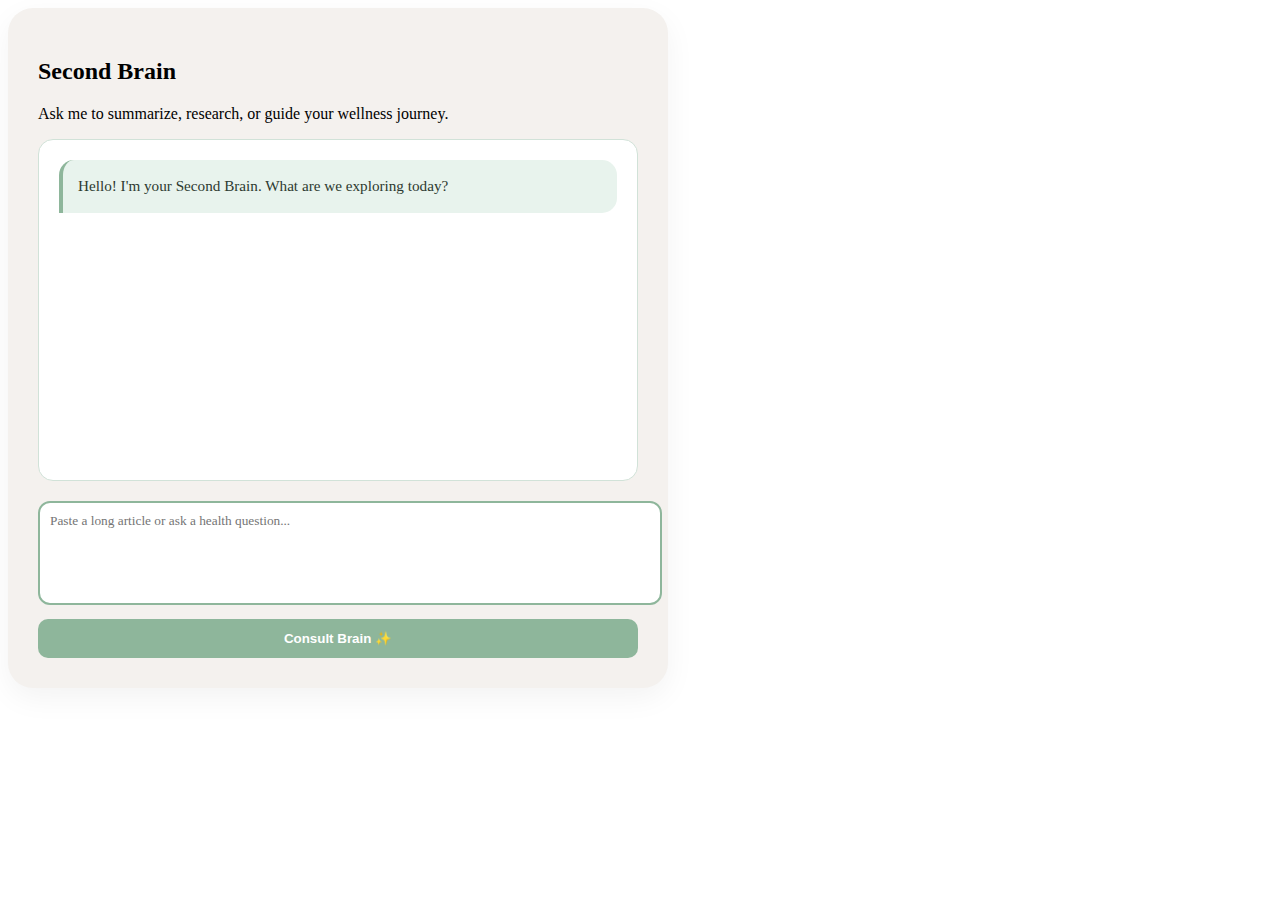
<file: ai.html>
<!doctype html>
<html lang="en">
    <main class="ai-container">
    <header class="ai-header">
        <h2>Second Brain</h2>
        <p>Ask me to summarize, research, or guide your wellness journey.</p>
    </header>
<link rel="stylesheet" href="ai.css">
    <!-- This is where the AI "thinks" and talks -->
    <div id="aiResponseArea" class="ai-chat-window">
        <div class="bot-msg">Hello! I'm your Second Brain. What are we exploring today?</div>
    </div>

    <!-- The Input Field -->
    <div class="ai-input-wrapper">
        <textarea id="aiPrompt" placeholder="Paste a long article or ask a health question..."></textarea>
        <button id="askBtn" onclick="queryAI()">Consult Brain ✨</button>
    </div>
    <script src="ai.js"></script>
</main>
</file>
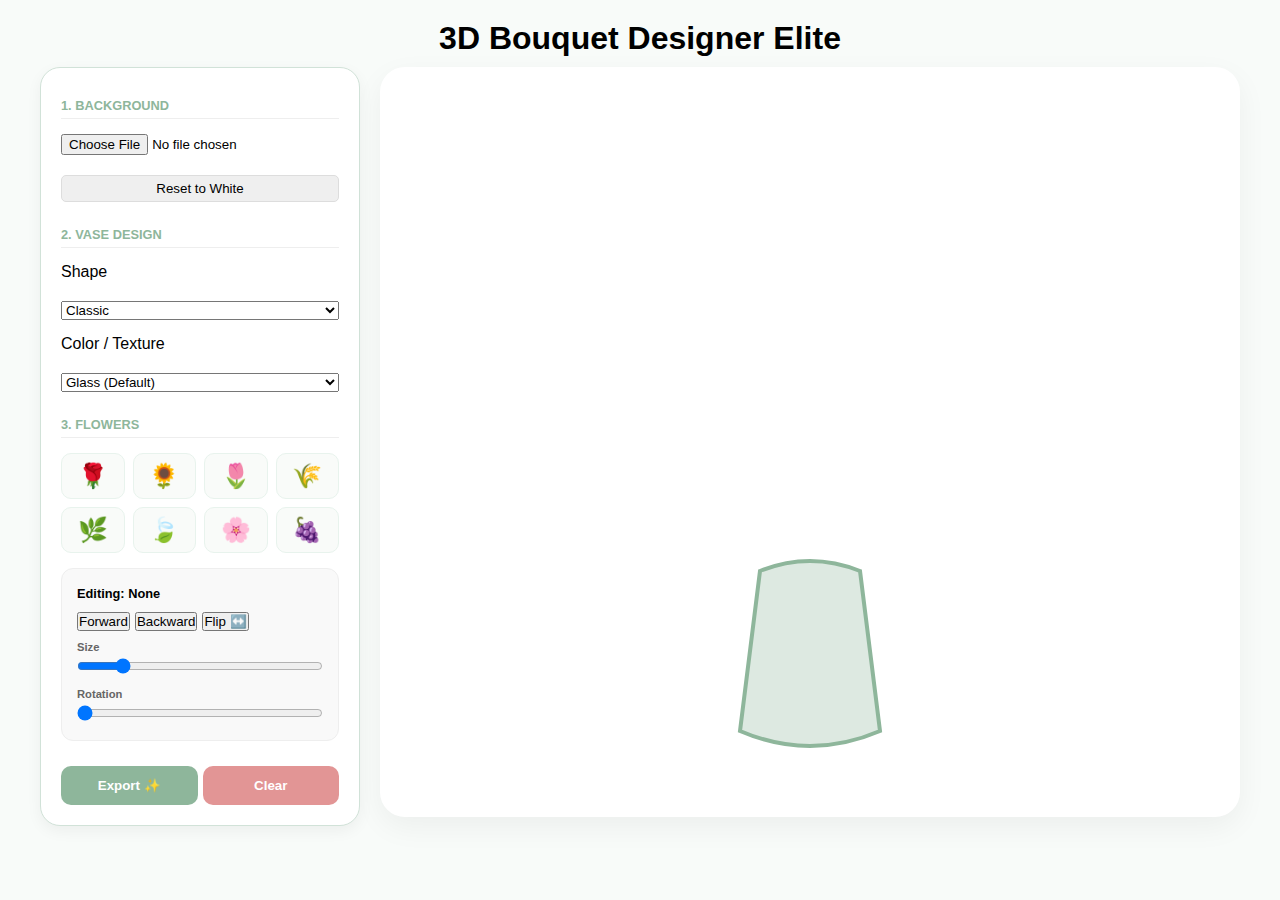
<file: flowers.html>
<!DOCTYPE html>
<html lang="en">
<head>
    <meta charset="UTF-8">
    <title>3D Bouquet Designer Elite</title>
    <style>
        :root { --primary: #8EB69B; --secondary: #E29595; --bg: #F8FBF9; }
        * { box-sizing: border-box; margin: 0; padding: 0; }
        body { font-family: 'Segoe UI', sans-serif; background: var(--bg); display: flex; flex-direction: column; align-items: center; padding: 20px; }
        .container { display: flex; max-width: 1200px; width: 100%; gap: 20px; }
        
        /* Sidebar */
        .sidebar { width: 320px; background: white; padding: 20px; border-radius: 20px; box-shadow: 0 5px 15px rgba(0,0,0,0.05); border: 1px solid #D1E2D8; display: flex; flex-direction: column; gap: 15px; }
        .section-title { font-size: 0.8rem; font-weight: bold; color: var(--primary); text-transform: uppercase; border-bottom: 1px solid #eee; padding-bottom: 5px; margin-top: 10px; }
        
        /* Buttons & Grid */
        .flower-grid { display: grid; grid-template-columns: repeat(4, 1fr); gap: 8px; }
        .flower-btn { font-size: 1.5rem; padding: 8px; border-radius: 10px; border: 1px solid #E8F3ED; background: #F9FBF9; cursor: pointer; }
        .controls-box { background: #F9F9F9; padding: 15px; border-radius: 12px; border: 1px solid #EEE; text-align: left; }
        .controls-box label { font-size: 0.7rem; font-weight: bold; display: block; margin-top: 10px; color: #666; }
        select, input[type=range], input[type=color] { width: 100%; margin-top: 5px; cursor: pointer; }

        /* Canvas */
        .canvas { flex-grow: 1; height: 750px; background-color: white; border-radius: 25px; position: relative; overflow: hidden; border: 2px solid white; box-shadow: 0 10px 30px rgba(0,0,0,0.05); background-size: cover; background-position: center; background-repeat: no-repeat; }
        
        /* Vase */
        .vase-container { position: absolute; bottom: 40px; left: 50%; transform: translateX(-50%); width: 200px; z-index: 5; cursor: pointer; transition: width 0.2s; }
        #vasePath { stroke: var(--primary); stroke-width: 2; transition: d 0.5s ease, fill 0.3s; }

        .flower-instance { position: absolute; cursor: grab; user-select: none; filter: drop-shadow(4px 8px 6px rgba(0,0,0,0.2)); transition: transform 0.2s; }
        .selected { outline: 3px dashed var(--primary); outline-offset: 10px; border-radius: 50%; }

        .btn-group { display: flex; gap: 5px; margin-top: 10px; }
        .main-btn { flex: 1; padding: 12px; border-radius: 10px; border: none; color: white; font-weight: bold; cursor: pointer; }
    </style>
</head>
<body>

    <h1 style="margin-bottom:10px;">3D Bouquet Designer Elite</h1>

    <div class="container">
        <div class="sidebar">
            <div class="section-title">1. Background</div>
            <!-- The ID must match the JavaScript: id="bgInput" -->
            <input type="file" id="bgInput" accept="image/*" onchange="uploadBG(event)">
            <button onclick="resetBG()" style="padding: 5px; cursor:pointer; margin-top:5px; border-radius:5px; border:1px solid #ddd;">Reset to White</button>

            <div class="section-title">2. Vase Design</div>
            <label>Shape</label>
            <select onchange="changeVase(this.value)">
                <option value="M25,20 Q50,10 75,20 L85,100 Q50,115 15,100 Z">Classic</option>
                <option value="M35,10 L65,10 L65,110 L35,110 Z">Cylinder</option>
                <option value="M50,20 C10,20 10,110 50,110 C90,110 90,20 50,20 Z">Bowl</option>
                <option value="M20,10 Q50,25 80,10 L65,110 L35,110 Z">Trumpet</option>
            </select>

            <label>Color / Texture</label>
            <select onchange="changeVaseColor(this.value)">
                <option value="rgba(142, 182, 155, 0.3)">Glass (Default)</option>
                <option value="#ffd700">Gold</option>
                <option value="#ffffff">Ceramic White</option>
                <option value="#B19CD9">Purple Glass</option>
            </select>

            <div class="section-title">3. Flowers</div>
            <div class="flower-grid">
                <button class="flower-btn" onclick="addFlower('🌹')">🌹</button>
                <button class="flower-btn" onclick="addFlower('🌻')">🌻</button>
                <button class="flower-btn" onclick="addFlower('🌷')">🌷</button>
                <button class="flower-btn" onclick="addFlower('🌾')">🌾</button>
                <button class="flower-btn" onclick="addFlower('🌿')">🌿</button>
                <button class="flower-btn" onclick="addFlower('🍃')">🍃</button>
                <button class="flower-btn" onclick="addFlower('🌸')">🌸</button>
                <button class="flower-btn" onclick="addFlower('🍇')">🍇</button>
            </div>

            <div class="controls-box">
                <strong id="targetLabel" style="font-size: 0.8rem;">Editing: None</strong>
                <div class="btn-group">
                    <button onclick="moveLayer(1)">Forward</button>
                    <button onclick="moveLayer(-1)">Backward</button>
                    <button onclick="flipItem()">Flip ↔️</button>
                </div>
                <label>Size</label>
                <input type="range" id="sizeSlider" min="30" max="450" value="100" oninput="updateSize(this.value)">
                <label>Rotation</label>
                <input type="range" id="rotateSlider" min="0" max="360" value="0" oninput="updateRotation(this.value)">
            </div>

            <div class="btn-group">
                <button class="main-btn" style="background:var(--primary)" onclick="window.print()">Export ✨</button>
                <button class="main-btn" style="background:var(--secondary)" onclick="clearAll()">Clear</button>
            </div>
        </div>

        <!-- The ID must match the JavaScript: id="canvas" -->
        <div id="canvas" class="canvas">
            <div id="theVase" class="vase-container" onclick="selectItem(event, this, 'Vase')">
                <svg viewBox="0 0 100 120" style="width:100%">
                    <path id="vasePath" d="M25,20 Q50,10 75,20 L85,100 Q50,115 15,100 Z" fill="rgba(142, 182, 155, 0.3)" />
                </svg>
            </div>
        </div>
    </div>

    <script>
        let selectedItem = null;
        let zCounter = 10;

        // FIXED: BACKGROUND LOGIC
        function uploadBG(event) {
            const file = event.target.files[0];
            if (!file) return;

            const reader = new FileReader();
            reader.onload = function(e) {
                const canvas = document.getElementById('canvas');
                canvas.style.backgroundImage = `url('${e.target.result}')`;
                canvas.style.backgroundColor = "transparent"; // Hide the white base
            };
            reader.readAsDataURL(file);
        }

        function resetBG() { 
            const canvas = document.getElementById('canvas');
            canvas.style.backgroundImage = 'none'; 
            canvas.style.backgroundColor = 'white';
            // Clear the file input so you can upload the same image again if needed
            document.getElementById('bgInput').value = ""; 
        }

        // VASE & STYLING
        function changeVase(d) { document.getElementById('vasePath').setAttribute('d', d); }
        function changeVaseColor(c) { document.getElementById('vasePath').setAttribute('fill', c); }

        function selectItem(e, el, name) {
            e.stopPropagation();
            if (selectedItem) selectedItem.classList.remove('selected');
            selectedItem = el;
            selectedItem.classList.add('selected');
            document.getElementById('targetLabel').innerText = "Editing: " + name;

            if (name === 'Vase') {
                document.getElementById('sizeSlider').value = parseInt(el.style.width) || 200;
            } else {
                document.getElementById('sizeSlider').value = parseInt(el.style.fontSize) || 100;
            }
        }

        document.getElementById('canvas').onclick = (e) => {
            if (e.target.id === 'canvas' && selectedItem) {
                selectedItem.classList.remove('selected');
                selectedItem = null;
                document.getElementById('targetLabel').innerText = "Editing: None";
            }
        };

        function updateSize(val) {
            if (!selectedItem) return;
            if (selectedItem.id === 'theVase') {
                selectedItem.style.width = val + 'px';
            } else {
                selectedItem.style.fontSize = val + 'px';
            }
        }

        function addFlower(emoji) {
            const f = document.createElement('div');
            f.className = 'flower-instance';
            f.innerHTML = emoji;
            f.style.fontSize = '100px';
            f.style.left = '40%'; f.style.top = '30%';
            f.style.zIndex = zCounter++;
            f.dataset.rotation = 0; f.dataset.flip = 1;

            f.onmousedown = function(e) {
                selectItem(e, f, 'Flower');
                let sx = e.clientX - f.getBoundingClientRect().left;
                let sy = e.clientY - f.getBoundingClientRect().top;
                document.onmousemove = (m) => {
                    let r = document.getElementById('canvas').getBoundingClientRect();
                    f.style.left = (m.pageX - r.left - sx) + 'px';
                    f.style.top = (m.pageY - r.top - sy) + 'px';
                };
                document.onmouseup = () => document.onmousemove = null;
            };
            document.getElementById('canvas').appendChild(f);
        }

        function updateRotation(v) {
            if (!selectedItem) return;
            selectedItem.dataset.rotation = v;
            const flip = selectedItem.dataset.flip || 1;
            const base = selectedItem.id === 'theVase' ? 'translateX(-50%) ' : '';
            selectedItem.style.transform = `${base}rotate(${v}deg) scaleX(${flip})`;
        }

        function flipItem() {
            if (!selectedItem) return;
            selectedItem.dataset.flip = (selectedItem.dataset.flip == 1) ? -1 : 1;
            updateRotation(selectedItem.dataset.rotation || 0);
        }

        function moveLayer(d) { if (selectedItem) selectedItem.style.zIndex = (parseInt(selectedItem.style.zIndex) || 10) + d; }
        function clearAll() { document.querySelectorAll('.flower-instance').forEach(el => el.remove()); }
    </script>
    <script src="floralbuilder.js"></script>
</body>
</html>
</file>
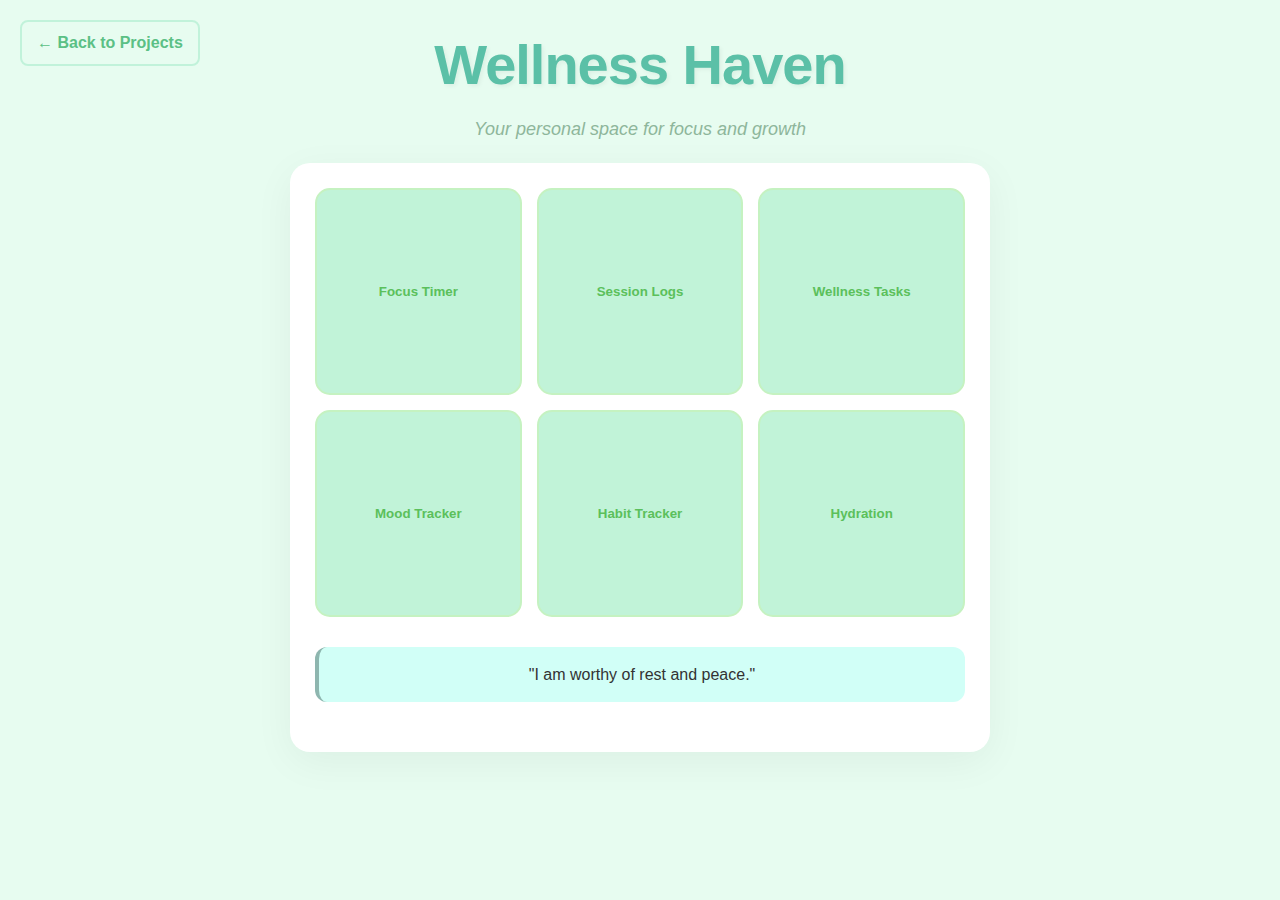
<file: Focus and Wellness app.html>
<!DOCTYPE html>
<html lang="en">
<head>
    <meta charset="UTF-8">
    <meta name="viewport" content="width=device-width, initial-scale=1.0">

    <link rel="stylesheet" href="focusapp.css">
      <!-- Use a real link to your portfolio page -->
    <a href="Project.html" class="back-btn">← Back to Projects</a>
    
    <h1 class="app-title">Wellness Haven</h1>
    <p class="app-subtitle">Your personal space for focus and growth</p>
</head>
<body>

    <main class="main-dashboard">
        <!-- 1. NAVIGATION GRID -->
        <nav class="tab-grid">
            <button class="square-btn" onclick="openTab(event, 'timer')">Focus Timer</button>
            <button class="square-btn" onclick="openTab(event, 'logs')">Session Logs</button>
            <button class="square-btn" onclick="openTab(event, 'tasks')">Wellness Tasks</button>
            <button class="square-btn" onclick="openTab(event, 'mood')">Mood Tracker</button>
            <button class="square-btn" onclick="openTab(event, 'habit')">Habit Tracker</button>
            <button class="square-btn" onclick="openTab(event, 'hydration')">Hydration</button>
        </nav>

        <!-- 2. DAILY AFFIRMATION -->
        <div class="affirmation-container">
            <p id="affirmationText">"Loading your daily inspiration..."</p>
        </div>

        <!-- 3. MODAL OVERLAY -->
        <div id="modalOverlay" class="modal-overlay">
            
            <!-- FOCUS TIMER -->
            <section id="timer" class="tab-content">
                <div class="modal-header">
                    <h2>Focus Timer</h2>
                    <button class="close-x" onclick="closeModal()">✕</button>
                </div>
                <div class="modal-body">
                    <input type="number" id="userMinutes" placeholder="Set minutes (e.g. 25)">
                    <h1 id="timerDisplay">25:00</h1>
                    <div class="progress-container"><div id="progressBar"></div></div>
                    <div class="button-group-vertical">
                        <button onclick="startTimer()" class="complete-btn">Start Session</button>
                        <button onclick="pauseTimer()" class="pause-btn">Pause</button>
                        <button onclick="resetTimer()" class="delete-btn">Reset</button>
                    </div>
                </div>
            </section>

            <!-- SESSION HISTORY -->
            <section id="logs" class="tab-content">
                <div class="modal-header">
                    <h2>Session History</h2>
                    <button class="close-x" onclick="closeModal()">✕</button>
                </div>
                <div class="modal-body">
                    <p id="totalCount">Total Focused: 0 mins</p>
                    <ul id="sessionList" class="hierarchy-list"></ul>
                    <button class="delete-btn" onclick="clearLogs()">Clear All History</button>
                </div>
            </section>

            <!-- WELLNESS TASKS (Fixed Duplicates) -->
            <section id="tasks" class="tab-content">
                <div class="modal-header">
                    <h2>Daily Tasks</h2>
                    <button class="close-x" onclick="closeModal()">✕</button>
                </div>
                <div class="modal-body">
                    <div class="input-group">
                        <input type="text" id="taskInput" placeholder="New task...">
                        <button onclick="addWellnessTask()" class="complete-btn">Add</button>
                    </div>
                    <div class="progress-container"><div id="taskBar" style="width: 0%;"></div></div>
                    <ul id="wellnessList" class="hierarchy-list"></ul>
                </div>
            </section>

            <!-- MOOD TRACKER -->
            <section id="mood" class="tab-content">
                <div class="modal-header">
                    <h2>How are you feeling?</h2>
                    <button class="close-x" onclick="closeModal()">✕</button>
                </div>
                <div class="modal-body">
                    <div class="button-group">
                        <button class="square-btn" onclick="logMood('😊')">😊</button>
                        <button class="square-btn" onclick="logMood('😐')">😐</button>
                        <button class="square-btn" onclick="logMood('😔')">😔</button>
                    </div>
                    <p id="currentMood" style="margin-top: 15px;">Latest Mood: None</p>
                </div>
            </section>

            <!-- HABIT TRACKER (Fixed Duplicates) -->
            <section id="habit" class="tab-content">
                <div class="modal-header">
                    <h2>Habit Tracker</h2>
                    <button class="close-x" onclick="closeModal()">✕</button>
                </div>
                <div class="modal-body">
                    <div class="input-group">
                        <input type="text" id="habitInput" placeholder="New habit...">
                        <button onclick="addNewHabit()" class="complete-btn">Add</button>
                    </div>
                    <ul id="habitList" class="hierarchy-list"></ul>
                </div>
            </section>
<!-- HYDRATION SECTION -->
<section id="hydration" class="tab-content">
    <div class="modal-header">
        <h2>Hydration</h2>
        <button class="close-x" onclick="closeModal()">✕</button>
    </div>
    
    <!-- Only keep this ONE modal-body -->
    <div class="modal-body">
        <p id="waterCount">0 / 8 glasses</p>
        <div class="progress-container">
            <div id="waterBar" style="background:#8bb7d6; width: 0%;"></div>
        </div>
        
        <div class="button-group">
            <button onclick="addWater()" class="complete-btn">+ Add</button>
            <button onclick="removeWater()" class="delete-btn" style="background-color: #fdf2f2;">- Remove</button>
            <button onclick="resetWater()" class="delete-btn">Clear All</button>
        </div>
    </div>
</section>

            </section>

        </div>
    </main>

    <script src="Focusapp.js"></script>
</body>

</html>
</file>
<file: ai.css>
.ai-container {
    background: #F4F1EE; /* Arabian Stone Neutral */
    border-radius: 25px;
    padding: 30px;
    box-shadow: 0 10px 30px rgba(0,0,0,0.05);
    max-width: 600px;
}

.ai-chat-window {
    height: 300px;
    overflow-y: auto;
    background: white;
    border-radius: 15px;
    padding: 20px;
    margin-bottom: 20px;
    border: 1px solid #D1E2D8; /* Soft Sage border */
}

textarea {
    width: 100%;
    height: 80px;
    border-radius: 12px;
    border: 2px solid #8EB69B;
    padding: 10px;
    font-family: inherit;
    resize: none;
}

#askBtn {
    background: #8EB69B; /* Sage Green */
    color: white;
    width: 100%;
    padding: 12px;
    border-radius: 10px;
    border: none;
    font-weight: bold;
    cursor: pointer;
    margin-top: 10px;
}
.bot-msg {
    background: #E8F3ED; /* Sage */
    padding: 15px;
    border-radius: 15px 15px 15px 0px;
    margin-bottom: 15px;
    color: #2D3A30;
    border-left: 4px solid #8EB69B;
    font-size: 0.95rem;
    line-height: 1.5;
    animation: fadeIn 0.4s ease;
}

@keyframes fadeIn {
    from { opacity: 0; transform: translateY(10px); }
    to { opacity: 1; transform: translateY(0); }
}
</file>
<file: focusapp.css>
/* --- 1. GLOBAL STYLES --- */
* {
  margin: 0;
  padding: 0;
  box-sizing: border-box;
}

Body { 
  font-family: "Inter", sans-serif; 
  background-color: #e7fcf0; 
  color: #333; 
  line-height: 1.6;
  display: flex;
  flex-direction: column;
  align-items: center;
  min-height: 100vh;
  padding: 20px;
}

/* --- 2. HEADER & TITLE --- */
header {
  text-align: center;
  margin-bottom: 40px;
}

.app-title {
  font-size: 56px;          
  font-weight: 800;
  color: #5bc0a7;            
  letter-spacing: -1px;      
  margin-bottom: 5px;
  text-shadow: 2px 2px 4px rgba(0,0,0,0.05);
}

.app-subtitle {
  font-size: 18px;
  color: #8EB69B;
  font-weight: 500;
  font-style: italic;
}

/* --- 3. DASHBOARD & GRID --- */
.main-dashboard {
  width: 95%;
  max-width: 700px;
  background: white;
  padding: 25px;
  border-radius: 20px;
  box-shadow: 0 10px 40px rgba(0,0,0,0.05);
  margin: 20px auto; 
  display: flex;
  flex-direction: column;
  align-items: center;
}

.tab-grid {
  display: grid;
  grid-template-columns: repeat(3, 1fr); 
  gap: 15px;
  margin-bottom: 30px;
  width: 100%;
}

.square-btn {
  aspect-ratio: 1 / 1;
  background-color: #c1f3d8;
  color: #5bc05b;
  border: 2px solid #c5f2c1;
  border-radius: 15px;
  cursor: pointer;
  transition: all 0.3s ease;
  display: flex;
  align-items: center;
  justify-content: center;
  text-align: center;
  font-weight: bold;
}

.square-btn:hover {
  background-color: #cdf2c1;
  transform: translateY(-3px);
}

.square-btn.active {
  background-color: #8EB69B;
  color: white;
  border-color: #8EB69B;
}

/* --- 4. AFFIRMATIONS --- */
.affirmation-container {
    background-color: #d1fff7;
    padding: 15px;
    border-radius: 12px;
    border-left: 4px solid #8eb6af;
    margin-bottom: 25px;
    text-align: center;
    width: 100%;
}

/* --- 5. MODAL OVERLAY & POP-OUT BOXES --- */
.modal-overlay {
    display: none;
    position: fixed;
    top: 0;
    left: 0;
    width: 100%;
    height: 100%;
    background: rgba(0, 0, 0, 0.4);
    z-index: 100;
    justify-content: center;
    align-items: center;
    padding: 20px;
}

.tab-content {
    background: white;
    width: 95%;
    max-width: 500px;
    max-height: 85vh;    /* FIX: Prevents box from going off screen */
    overflow-y: auto;    /* FIX: Adds scrollbar for long task lists */
    border-radius: 25px;
    padding: 30px;
    border: 3px solid #e7fcf0;
    box-shadow: 0 15px 50px rgba(142, 182, 155, 0.2);
    display: none; 
    flex-direction: column;
    position: relative;
    z-index: 101;
}

.tab-content.active {
    display: flex;
}

.modal-header {
    display: flex;
    justify-content: space-between;
    align-items: center;
    width: 100%;
    border-bottom: 2px solid #e7fcf0;
    padding-bottom: 15px;
    margin-bottom: 20px;
}

.modal-header h2 {
    color: #5bc0a7;
    font-size: 28px;
    font-weight: 800;
}

.close-x {
    background-color: #fdf2f2;
    color: #5bc091;
    border: none;
    border-radius: 50%;
    width: 40px;
    height: 40px;
    font-weight: bold;
    cursor: pointer;
    font-size: 20px;
}

/* --- 6. LISTS & ITEMS --- */
.task-item {
    display: flex;
    justify-content: space-between;
    align-items: center;
    width: 100%;
    padding: 12px 15px;
    margin-bottom: 10px;
    background: #f8fffb;
    border-radius: 10px;
    border-left: 5px solid #8EB69B;
}

.task-item.completed .task-text {
    text-decoration: line-through;
    opacity: 0.5;
}

/* --- 7. BUTTONS & CONTROLS --- */
.complete-btn {
    background-color: #8EB69B;
    color: white;
    border: none;
    padding: 10px 20px;
    border-radius: 12px;
    font-weight: bold;
    cursor: pointer;
}

.delete-btn {
    background-color: #fdf2f2;
    color: #5bc096;
    border: none;
    padding: 10px 20px;
    border-radius: 12px;
    font-weight: bold;
    cursor: pointer;
}

/* --- 8. MOBILE RESPONSIVE --- */
@media (max-width: 480px) {
    .tab-grid {
        grid-template-columns: repeat(2, 1fr);
        gap: 10px;
    }

    .app-title {
        font-size: 36px;
    }

    .main-dashboard {
        width: 98%;
        padding: 15px;
    }

    .tab-content {
        padding: 20px;
        max-height: 90vh; /* More room on small screens */
    }
}

@keyframes popIn {
    from { transform: scale(0.9); opacity: 0; }
    to { transform: scale(1); opacity: 1; }
}
.back-btn {
    display: inline-block;
    position: absolute;
    top: 20px;
    left: 20px;
    text-decoration: none;
    color: #5bc085;         /* Rose color */
    font-weight: bold;
    padding: 8px 15px;
    border: 2px solid #c1f2da;
    border-radius: 8px;
    background-color: transparent;
    transition: all 0.3s ease;
    z-index: 50;            /* Keeps it above the corner roses */
}

.back-btn:hover {
    background-color: #c3f2c1;
    color: white;
    transform: translateX(-5px); /* Subtle nudge to the left */
}

/* Ensure header has enough space for the button on mobile */
@media (max-width: 480px) {
    .back-btn {
        position: static;   /* Moves it above the title on small screens */
        margin-bottom: 20px;
    }
}
</file>
